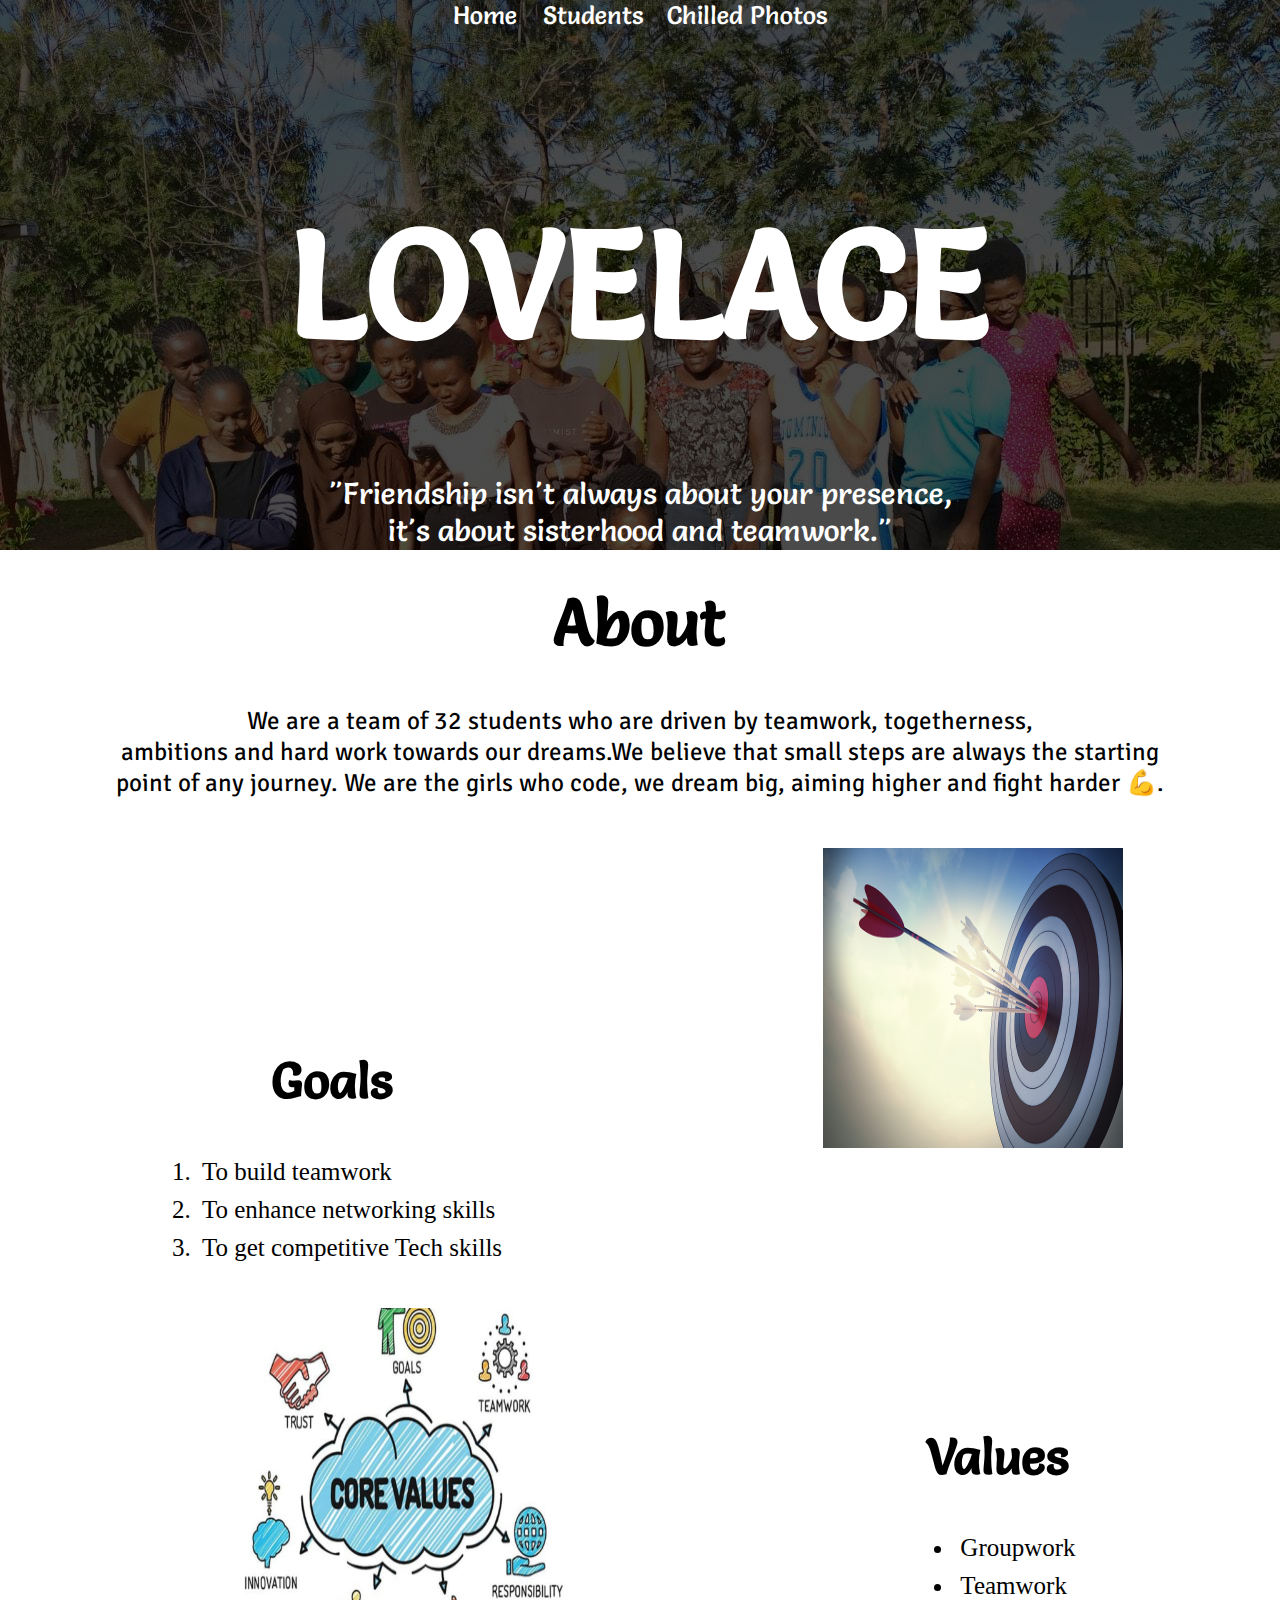
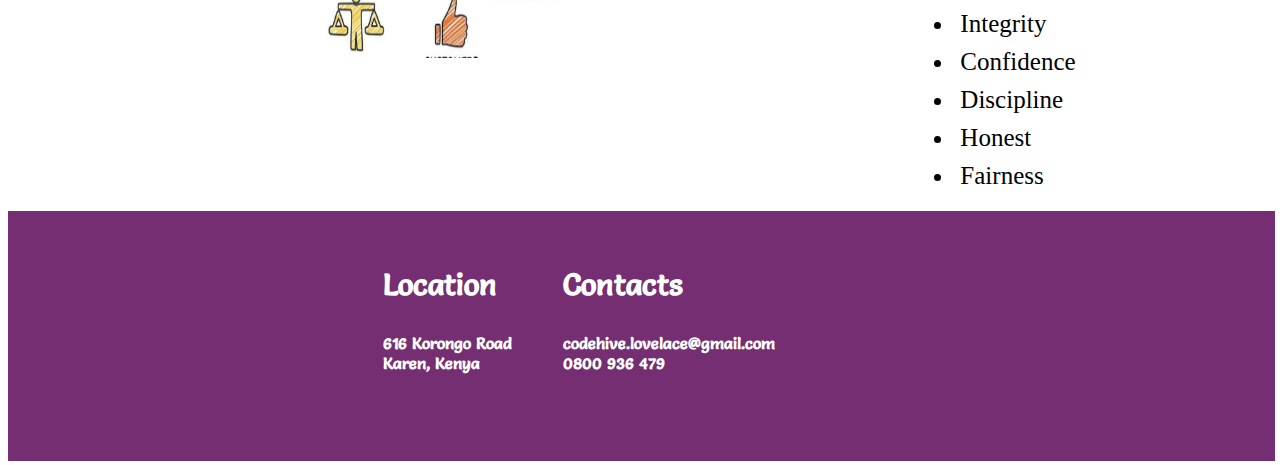
<file: index.html>
<!DOCTYPE html>
<html lang="en">
<head>

  <meta charset="UTF-8">
  <meta http-equiv="X-UA-Compatible" content="IE=edge">
  <meta name="viewport" content="width=device-width, initial-scale=1.0">
  <link rel="stylesheet" href="/style.css">
  <title>Love Lace 2022</title>
</head>

<body>

  <div class="container">
    <div class="nav">
      <div class="fom">
        <nav>
          <li><a href="index.html">Home</a> </li>
          <li><a href="student-one.html">Students</a></li>
          <li><a href="chilled.html">Chilled Photos</a></li>
        </nav>
        <h1 id="lash"> LOVELACE</h1>
        <p class="pal">"Friendship isn't always about your presence,
          <br> it's about sisterhood and teamwork."
        </p>
      </div>
    </div>
  </div>

  <div id="about">
    <div class="kish">

      <h1>About</h1>
      <p>We are a team of 32 students who are driven by teamwork, togetherness,<br> ambitions and hard work towards our
        dreams.We believe that small steps are always the starting<br> point of any journey. We are the girls who code,
        we
        dream big, aiming higher and fight harder 💪.</p>
    </div>

    <div class="len">
      <div class="goal">
        <h2>Goals</h2>
        <ol>
          <li>To build teamwork</li>
          <li>To enhance networking skills</li>
          <li>To get competitive Tech skills</li>
        </ol>
      </div>
      <div class="photo">
        <img src="/images/OG_Social-Media-Goals.jpg" alt="" height="300" width="300">
      </div>
    </div>

    <div class="val">
      <div class="valv">
        <img src="/images/values.jpg" alt="" height="350" width="400">
      </div>
      <div class="ques">
        <h2 class="value">Values</h2>
        <ul>
          <li>Groupwork</li>
          <li>Teamwork</li>
          <li>Integrity</li>
          <li>Confidence</li>
          <li>Discipline</li>
          <li>Honest</li>
          <li>Fairness</li>
        </ul>
      </div>
    </div>

  </div>





  <footer>
    <div class="footer">
      <div class="map">
        <div class="embed">
          <iframe
            src="https://www.google.com/maps/embed?pb=!1m18!1m12!1m3!1d3988.7170169219357!2d36.72493361415844!3d-1.346246399018112!2m3!1f0!2f0!3f0!3m2!1i1024!2i768!4f13.1!3m3!1m2!1s0x182f04cd93940861%3A0x46a53e7b648b21c0!2s616%20Korongo%20Rd%2C%20Nairobi!5e0!3m2!1sen!2ske!4v1648220466868!5m2!1sen!2ske"
            width="350" height="250" style="border:0;" allowfullscreen="" loading="lazy"
            referrerpolicy="no-referrer-when-downgrade"></iframe>
        </div>
        <div class="lock">
          <h3 class="cation">Location</h3>
          <h4>616 Korongo Road <br> Karen, Kenya</h4>
        </div>
        <div class="cont">
          <h3 class="bass">Contacts</h3>
          <h4>codehive.lovelace@gmail.com <br> 0800 936 479</h4>
        </div>
      </div>
      <a href="#" class="fa fa-facebook"></a>
    </div>
  </footer>
</body>
</html>
</file>
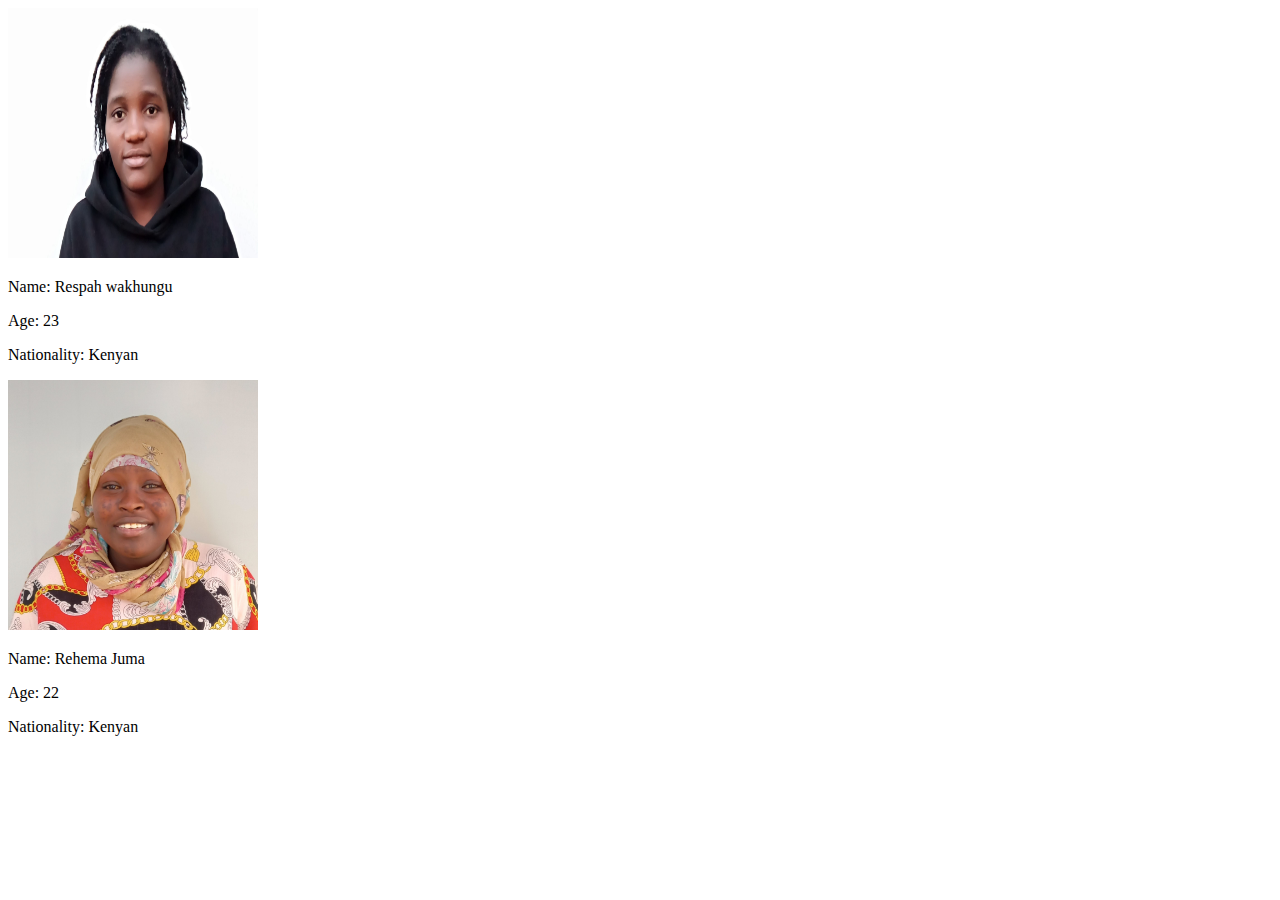
<file: jojo.html>
<!DOCTYPE html>
<html lang="en">

<head>
    <meta charset="UTF-8">
    <meta http-equiv="X-UA-Compatible" content="IE=edge">
    <meta name="viewport" content="width=device-width, initial-scale=1.0">
    <title>love</title>
</head>

<body>
    <div class="col-3">
        <div class="img">
            <img src="/imagestudent/wakhungu.jpg" width="250" height="250" alt="">
        </div>
        <p>Name: Respah wakhungu</p>
        <p>Age: 23</p>
        <p>Nationality: Kenyan</p>
    </div>

    <div class="col-3">
        <div class="img">
            <img src="/rehema.jpg" width="250" height="250" alt="">
        </div>
        <p>Name: Rehema Juma</p>
        <p>Age: 22</p>
        <p>Nationality: Kenyan</p>
    </div>
    
</body>

</html>
</file>
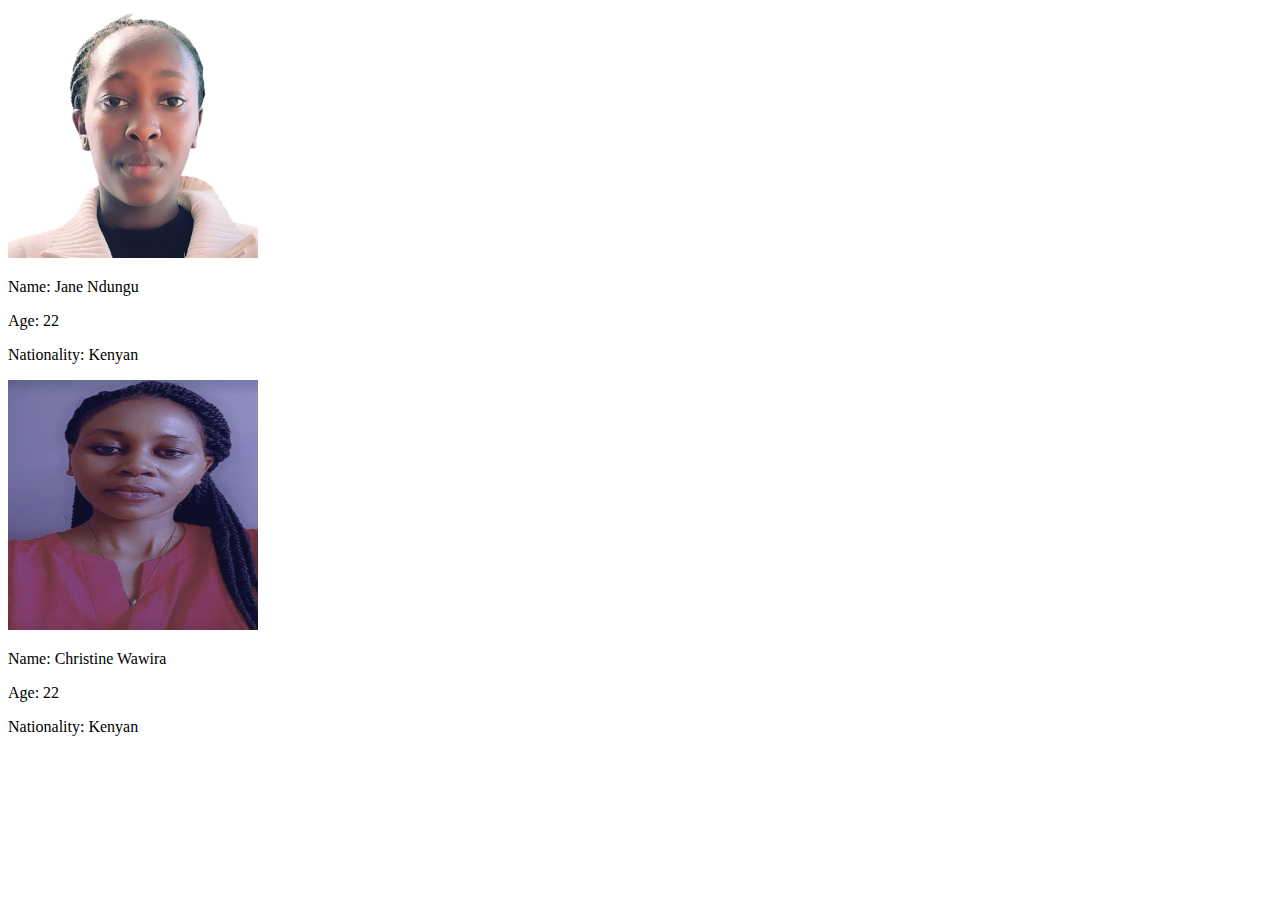
<file: kamau.html>
<!DOCTYPE html>
<html lang="en">
<head>
    <meta charset="UTF-8">
    <meta http-equiv="X-UA-Compatible" content="IE=edge">
    <meta name="viewport" content="width=device-width, initial-scale=1.0">
    <title></title>
</head>
<body>  <div class="img">
    <img src="/images/jane.png" width="250" height="250" alt="">
</div>
<p>Name: Jane Ndungu</p>
<p>Age: 22</p>
<p>Nationality: Kenyan</p>  <div class="img">
    <img src="/images/wawira.jpg" width="250" height="250" alt="">
</div>
<p>Name: Christine Wawira</p>
<p>Age: 22</p>
<p>Nationality: Kenyan</p>

</body>
</html>
</file>
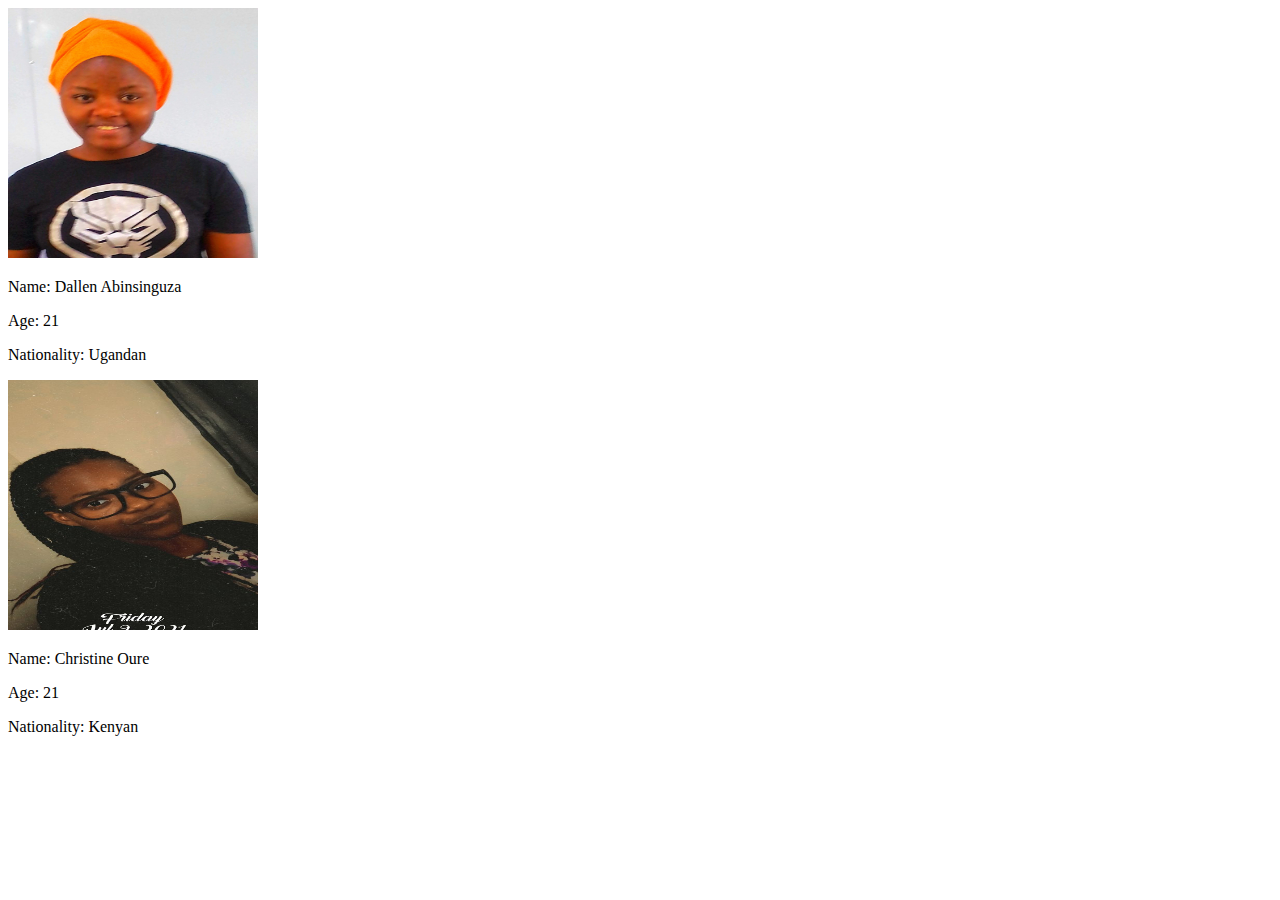
<file: mollen.html>
<!DOCTYPE html>
<html lang="en">
<head>
    <meta charset="UTF-8">
    <meta http-equiv="X-UA-Compatible" content="IE=edge">
    <meta name="viewport" content="width=device-width, initial-scale=1.0">
    <title>Document</title>
</head>
<body>
    <img src="/images/dallen.jpg" width="250" height="250" alt="">
</div>
<p>Name: Dallen Abinsinguza</p>
<p>Age: 21</p>
<p>Nationality: Ugandan</p>
</div>
<div class="img">
    <img src="/images/oure.jpg" width="250" height="250" alt="">
</div>
<p>Name: Christine Oure</p>
<p>Age: 21</p>
<p>Nationality: Kenyan</p>
</div>
</body>
</html>
</file>
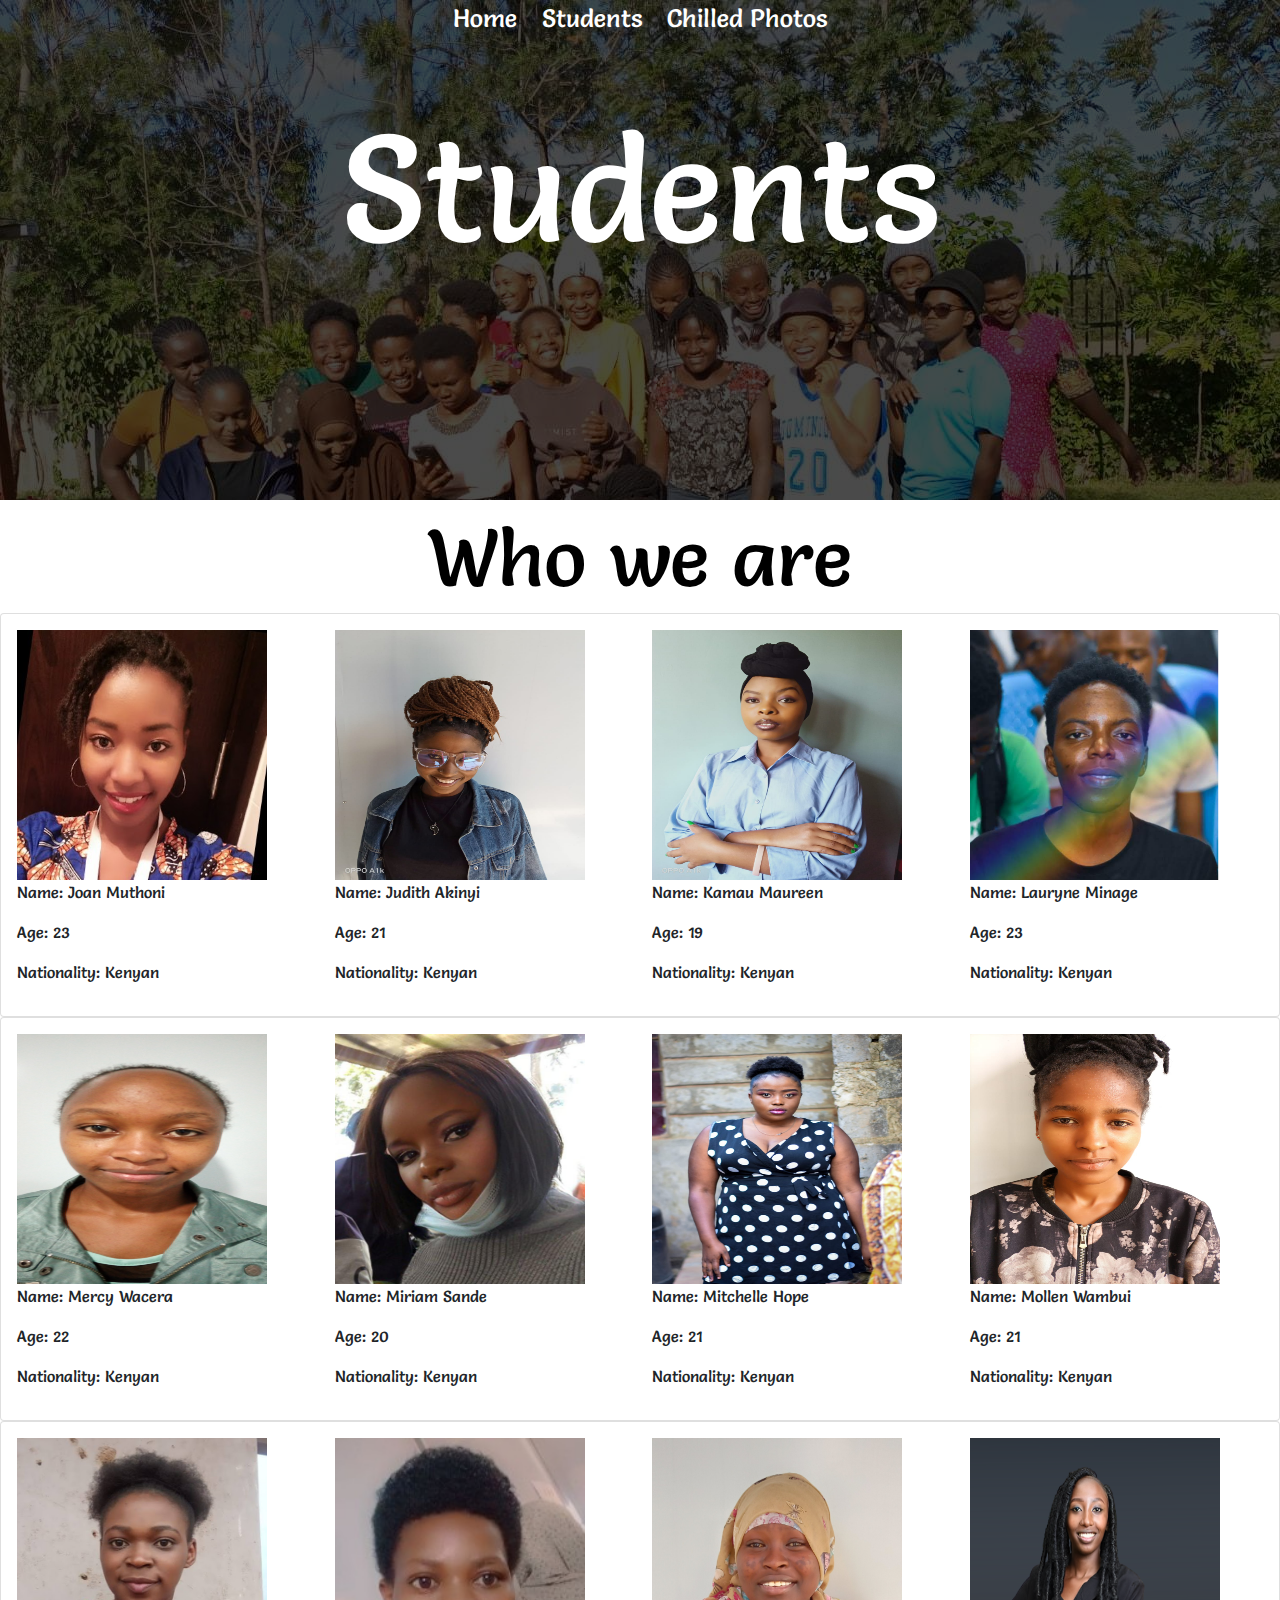
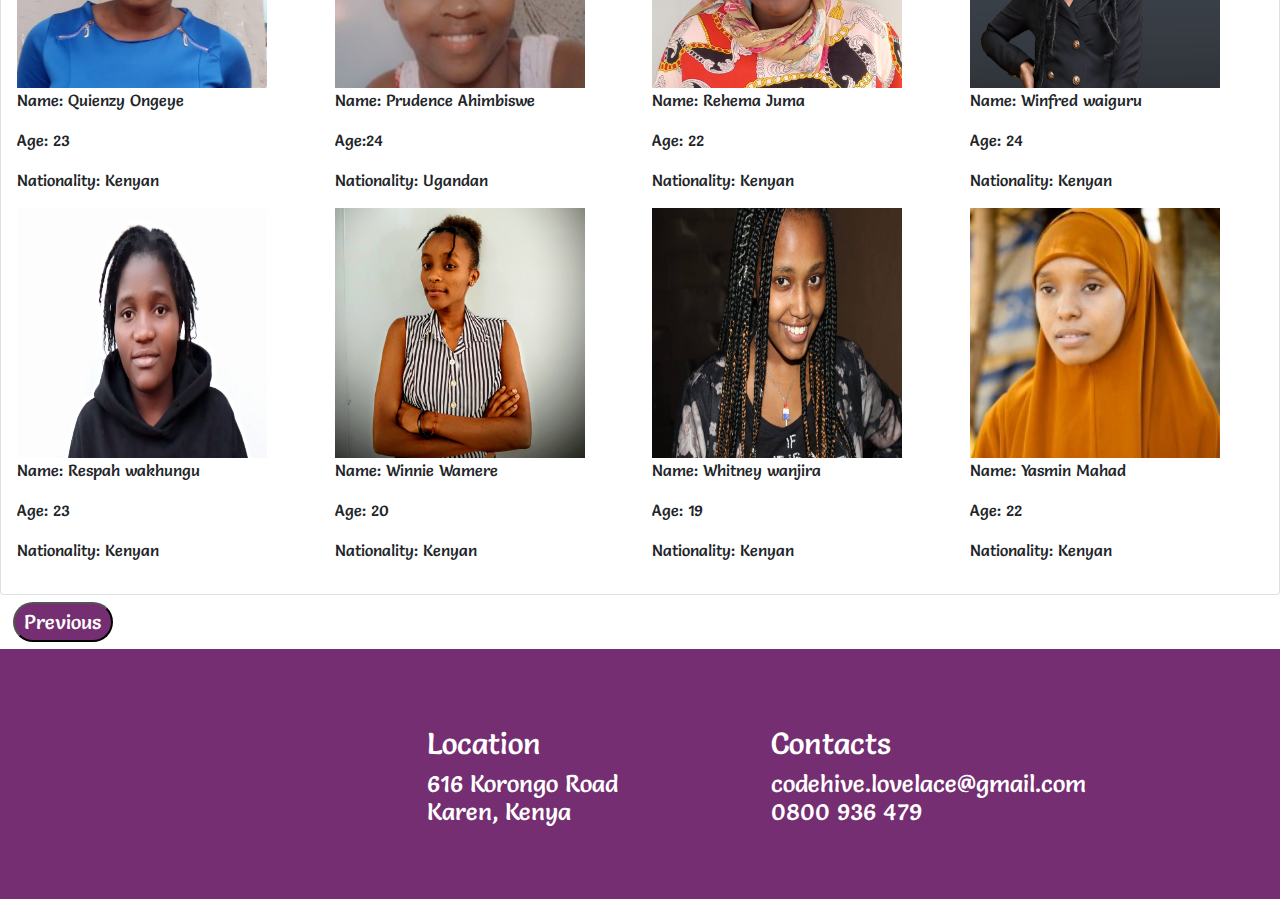
<file: Student-2.html>
<!DOCTYPE html>
<html lang="en">

<head>
    <meta charset="UTF-8">
    <meta http-equiv="X-UA-Compatible" content="IE=edge">
    <meta name="viewport" content="width=device-width, initial-scale=1.0">
    <link rel="stylesheet" href="CSS/bootstrap.min.css">
    <link rel="stylesheet" href="CSS/student-group5.css">
    <title>students</title>
</head>

<body>
    <div class="container">
        <div class="nav">
            <div class="fom">
                <nav>
                    <li><a href="index.html">Home</a></li>
                    <li><a href="student-one.html">Students</a></li>
                    <li><a href="chilled.html">Chilled Photos</a></li>
                </nav>
                <h1 id="lash">Students</h1>
            </div>
        </div>
        <h2>Who we are</h2>
    </div>
    <div class="card">
        <div class="card-body">
            <div class="row">
                <div class="col-3">
                    <div class="img">
                        <img src="/images-group5/jojo.jpeg" width="250" height="250" alt="Joan Muthoni">
                    </div>
                    <p>Name: Joan Muthoni</p>
                    <p>Age: 23</p>
                    <p>Nationality: Kenyan</p>
                </div>
                <div class="col-3">
                    <div class="img">
                        <img src="/images/Judith.jpg" width="250" height="250" alt="Judith Akinyi">
                    </div>
                    <p>Name: Judith Akinyi</p>
                    <p>Age: 21</p>
                    <p>Nationality: Kenyan</p>
                </div>
                <div class="col-3">
                    <div class="img">
                        <img src="/images/Kamau.jpeg" width="250" height="250" alt="Kamau Maureen">
                    </div>
                    <p>Name: Kamau Maureen</p>
                    <p>Age: 19</p>
                    <p>Nationality: Kenyan</p>
                </div>
                <div class="col-3">
                    <div class="img">
                        <img src="/images/Lauryne.jpg" width="250" height="250" alt="Lauryne Minage ">
                    </div>
                    <p>Name: Lauryne Minage </p>
                    <p>Age: 23</p>
                    <p>Nationality: Kenyan</p>
                </div>
            </div>
        </div>
    </div>

    <div class="card">
        <div class="card-body">
            <div class="row">
                <div class="col-3">
                    <div class="img">

                        <img src="/images/Mercy.jpg" width="250" height="250" alt="Mercy Wacera">
                    </div>
                    <p>Name: Mercy Wacera</p>
                    <p>Age: 22</p>
                    <p>Nationality: Kenyan</p>
                </div>
                <div class="col-3">
                    <div class="img">
                        <img src="/images/Miriam.jpg" width="250" height="250" alt="Miriam Sande">
                    </div>
                    <p>Name: Miriam Sande</p>
                    <p>Age: 20</p>
                    <p>Nationality: Kenyan</p>
                </div>
                <div class="col-3">
                    <div class="img">
                        <img src="/images/Mitchelle.jpg" width="250" height="250" alt="Mitchelle Hope">
                    </div>
                    <p>Name: Mitchelle Hope</p>
                    <p>Age: 21</p>
                    <p>Nationality: Kenyan</p>
                </div>
                <div class="col-3">
                    <div class="img">
                        <img src="/images/Mollen.jpg" width="250" height="250" alt="Mollen Wambui">
                    </div>
                    <p>Name: Mollen Wambui</p>
                    <p>Age: 21</p>
                    <p>Nationality: Kenyan</p>
                </div>
            </div>
        </div>
    </div>
    <div class="card">
        <div class="card-body">
            <div class="row">
                <div class="col-3">
                    <div class="img">
                        <img src="/images-group5/ongeye.jpg" width="250" height="250" alt="">
                    </div>
                    <p>Name: Quienzy Ongeye</p>
                    <p>Age: 23</p>
                    <p>Nationality: Kenyan</p>
                </div>
                <div class="col-3">
                    <div class="img">
                        <img src="/images-group5/prudence.jpeg" width="250" height="250" alt="">
                    </div>
                    <p>Name: Prudence Ahimbiswe</p>
                    <p>Age:24 </p>
                    <p>Nationality: Ugandan</p>
                </div>
                <div class="col-3">
                    <div class="img">
                        <img src="/images-group5/rehema.jpg" width="250" height="250" alt="">
                    </div>
                    <p>Name: Rehema Juma</p>
                    <p>Age: 22</p>
                    <p>Nationality: Kenyan</p>
                </div>
                <div class="col-3">
                    <div class="img">
                        <img src="/images-group5/waiguru.png" width="250" height="250" alt="">
                    </div>
                    <p>Name: Winfred waiguru</p>
                    <p>Age: 24</p>
                    <p>Nationality: Kenyan</p>
                </div>
                <div class="col-3">
                    <div class="img">
                        <img src="/images-group5/wakhungu.jpg" width="250" height="250" alt="">
                    </div>
                    <p>Name: Respah wakhungu</p>
                    <p>Age: 23</p>
                    <p>Nationality: Kenyan</p>
                </div>
                <div class="col-3">
                    <div class="img">
                        <img src="/images-group5/wamere.jpg" width="250" height="250" alt="">
                    </div>
                    <p>Name: Winnie Wamere</p>
                    <p>Age: 20</p>
                    <p>Nationality: Kenyan</p>
                </div>
                <div class="col-3">
                    <div class="img">
                        <img src="/images-group5/wanjira.jpg" width="250" height="250" alt="">
                    </div>
                    <p>Name: Whitney wanjira</p>
                    <p>Age: 19</p>
                    <p>Nationality: Kenyan</p>
                </div>
                <div class="col-3">
                    <div class="img">
                        <img src="/images-group5/yas.jpeg" width="250" height="250" alt="">
                    </div>
                    <p>Name: Yasmin Mahad</p>
                    <p>Age: 22</p>
                    <p>Nationality: Kenyan</p>
                </div>
            </div>
        </div>
    </div>
    <div class="btn">
        <button class="bttn"><a href="student-one.html">Previous</a></button>
    </div>
    <footer>
        <div class="footer">
            <div class="map">
                <div class="embed">
                    <iframe
                        src="https://www.google.com/maps/embed?pb=!1m18!1m12!1m3!1d3988.7170169219357!2d36.72493361415844!3d-1.346246399018112!2m3!1f0!2f0!3f0!3m2!1i1024!2i768!4f13.1!3m3!1m2!1s0x182f04cd93940861%3A0x46a53e7b648b21c0!2s616%20Korongo%20Rd%2C%20Nairobi!5e0!3m2!1sen!2ske!4v1648220466868!5m2!1sen!2ske"
                        width="350" height="250" style="border:0;" allowfullscreen="" loading="lazy"
                        referrerpolicy="no-referrer-when-downgrade"></iframe>
                </div>
                <div class="lock">
                    <h3 class="cation">Location</h3>
                    <h4>616 Korongo Road <br> Karen, Kenya</h4>
                </div>
                <div class="cont">
                    <h3 class="bass">Contacts</h3>
                    <h4>codehive.lovelace@gmail.com <br> 0800 936 479</h4>
                </div>
            </div>
            <a href="#" class="fa fa-facebook"></a>

        </div>
    </footer>
</body>

</html>
</file>
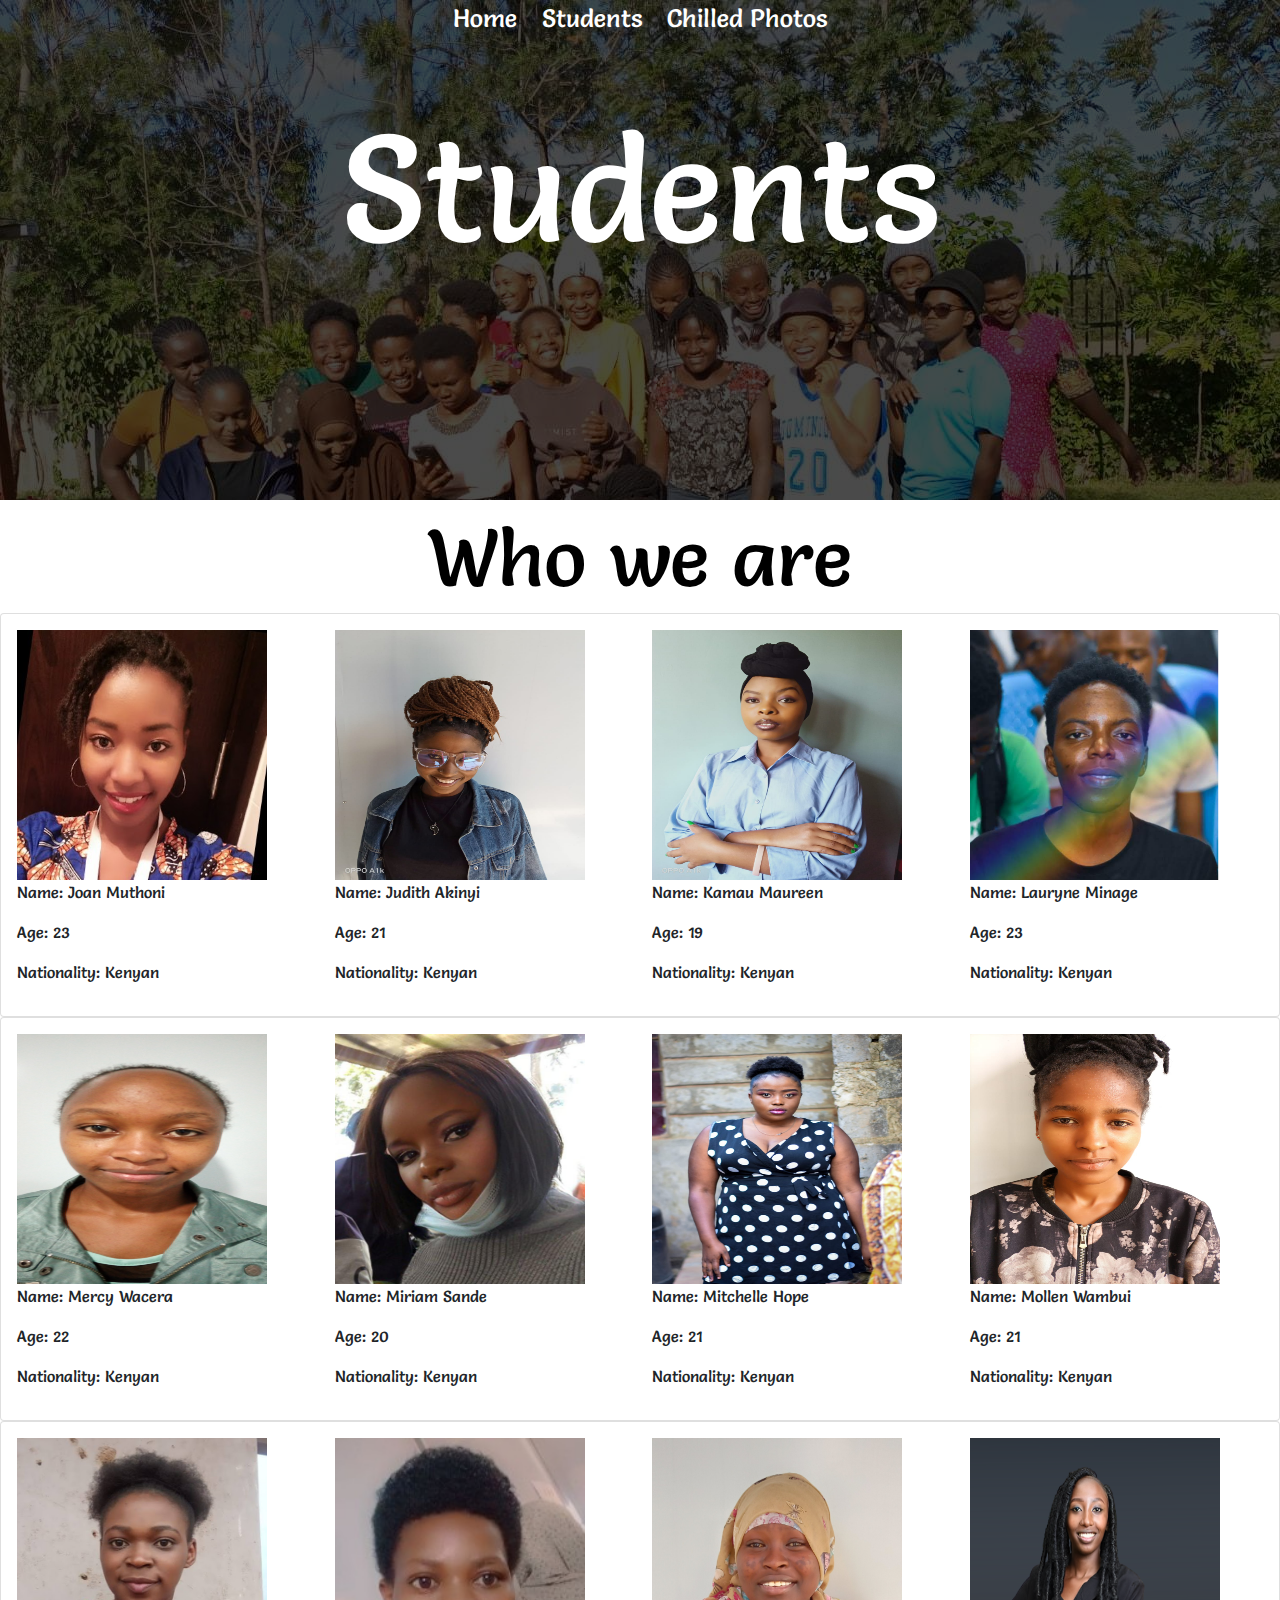
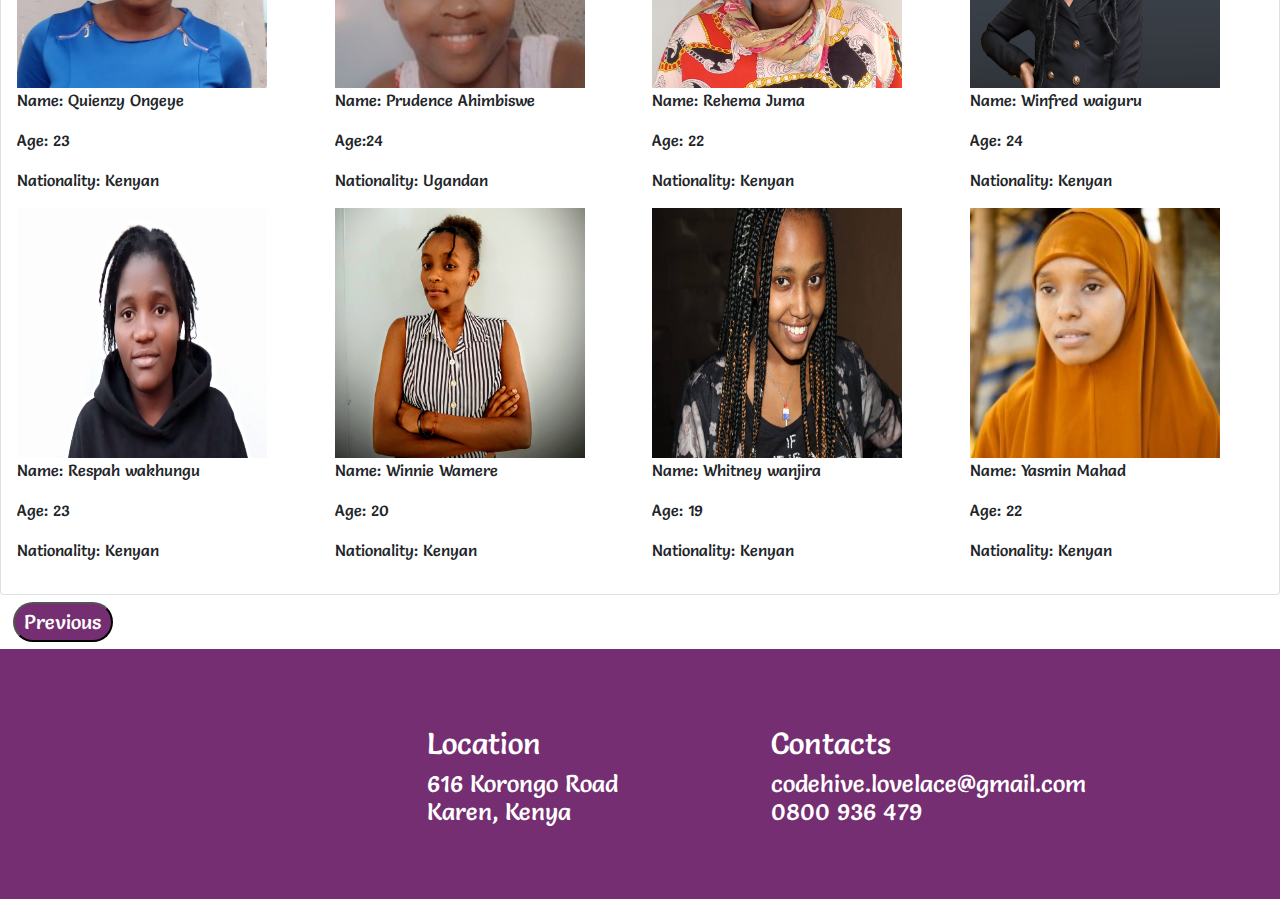
<file: student-grp5.html>
<!DOCTYPE html>
<html lang="en">

<head>
    <meta charset="UTF-8">
    <meta http-equiv="X-UA-Compatible" content="IE=edge">
    <meta name="viewport" content="width=device-width, initial-scale=1.0">
    <link rel="stylesheet" href="css/bootstrap.min.css">
    <link rel="stylesheet" href="css/student-group5.css">
    <title>students</title>
</head>

<body>
    <div class="container">
        <div class="nav">
            <div class="fom">
                <nav>
                    <li><a href="index.html">Home</a></li>
                    <li><a href="student-one.html">Students</a></li>
                    <li><a href="chilled.html">Chilled Photos</a></li>
                </nav>
                <h1 id="lash">Students</h1>
            </div>
        </div>
        <h2>Who we are</h2>
    </div>
    <div class="card">
        <div class="card-body">
            <div class="row">
                <div class="col-3">
                    <div class="img">
                        <img src="/images-group5/jojo.jpeg" width="250" height="250" alt="Joan Muthoni">
                    </div>
                    <p>Name: Joan Muthoni</p>
                    <p>Age: 23</p>
                    <p>Nationality: Kenyan</p>
                </div>
                <div class="col-3">
                    <div class="img">
                        <img src="/images/Judith.jpg" width="250" height="250" alt="Judith Akinyi">
                    </div>
                    <p>Name: Judith Akinyi</p>
                    <p>Age: 21</p>
                    <p>Nationality: Kenyan</p>
                </div>
                <div class="col-3">
                    <div class="img">
                        <img src="/images/Kamau.jpeg" width="250" height="250" alt="Kamau Maureen">
                    </div>
                    <p>Name: Kamau Maureen</p>
                    <p>Age: 19</p>
                    <p>Nationality: Kenyan</p>
                </div>
                <div class="col-3">
                    <div class="img">
                        <img src="/images/Lauryne.jpg" width="250" height="250" alt="Lauryne Minage ">
                    </div>
                    <p>Name: Lauryne Minage </p>
                    <p>Age: 23</p>
                    <p>Nationality: Kenyan</p>
                </div>
            </div>
        </div>
    </div>

    <div class="card">
        <div class="card-body">
            <div class="row">
                <div class="col-3">
                    <div class="img">

                        <img src="/images/Mercy.jpg" width="250" height="250" alt="Mercy Wacera">
                    </div>
                    <p>Name: Mercy Wacera</p>
                    <p>Age: 22</p>
                    <p>Nationality: Kenyan</p>
                </div>
                <div class="col-3">
                    <div class="img">
                        <img src="/images/Miriam.jpg" width="250" height="250" alt="Miriam Sande">
                    </div>
                    <p>Name: Miriam Sande</p>
                    <p>Age: 20</p>
                    <p>Nationality: Kenyan</p>
                </div>
                <div class="col-3">
                    <div class="img">
                        <img src="/images/Mitchelle.jpg" width="250" height="250" alt="Mitchelle Hope">
                    </div>
                    <p>Name: Mitchelle Hope</p>
                    <p>Age: 21</p>
                    <p>Nationality: Kenyan</p>
                </div>
                <div class="col-3">
                    <div class="img">
                        <img src="/images/Mollen.jpg" width="250" height="250" alt="Mollen Wambui">
                    </div>
                    <p>Name: Mollen Wambui</p>
                    <p>Age: 21</p>
                    <p>Nationality: Kenyan</p>
                </div>
            </div>
        </div>
    </div>
    <div class="card">
        <div class="card-body">
            <div class="row">
                <div class="col-3">
                    <div class="img">
                        <img src="/images-group5/ongeye.jpg" width="250" height="250" alt="">
                    </div>
                    <p>Name: Quienzy Ongeye</p>
                    <p>Age: 23</p>
                    <p>Nationality: Kenyan</p>
                </div>
                <div class="col-3">
                    <div class="img">
                        <img src="/images-group5/prudence.jpeg" width="250" height="250" alt="">
                    </div>
                    <p>Name: Prudence Ahimbiswe</p>
                    <p>Age:24 </p>
                    <p>Nationality: Ugandan</p>
                </div>
                <div class="col-3">
                    <div class="img">
                        <img src="/images-group5/rehema.jpg" width="250" height="250" alt="">
                    </div>
                    <p>Name: Rehema Juma</p>
                    <p>Age: 22</p>
                    <p>Nationality: Kenyan</p>
                </div>
                <div class="col-3">
                    <div class="img">
                        <img src="/images-group5/waiguru.png" width="250" height="250" alt="">
                    </div>
                    <p>Name: Winfred waiguru</p>
                    <p>Age: 24</p>
                    <p>Nationality: Kenyan</p>
                </div>
                <div class="col-3">
                    <div class="img">
                        <img src="/images-group5/wakhungu.jpg" width="250" height="250" alt="">
                    </div>
                    <p>Name: Respah wakhungu</p>
                    <p>Age: 23</p>
                    <p>Nationality: Kenyan</p>
                </div>
                <div class="col-3">
                    <div class="img">
                        <img src="/images-group5/wamere.jpg" width="250" height="250" alt="">
                    </div>
                    <p>Name: Winnie Wamere</p>
                    <p>Age: 20</p>
                    <p>Nationality: Kenyan</p>
                </div>
                <div class="col-3">
                    <div class="img">
                        <img src="/images-group5/wanjira.jpg" width="250" height="250" alt="">
                    </div>
                    <p>Name: Whitney wanjira</p>
                    <p>Age: 19</p>
                    <p>Nationality: Kenyan</p>
                </div>
                <div class="col-3">
                    <div class="img">
                        <img src="/images-group5/yas.jpeg" width="250" height="250" alt="">
                    </div>
                    <p>Name: Yasmin Mahad</p>
                    <p>Age: 22</p>
                    <p>Nationality: Kenyan</p>
                </div>
            </div>
        </div>
    </div>
    <div class="btn">
        <button class="bttn"><a href="student-one.html">Previous</a></button>
    </div>
    <footer>
        <div class="footer">
            <div class="map">
                <div class="embed">
                    <iframe
                        src="https://www.google.com/maps/embed?pb=!1m18!1m12!1m3!1d3988.7170169219357!2d36.72493361415844!3d-1.346246399018112!2m3!1f0!2f0!3f0!3m2!1i1024!2i768!4f13.1!3m3!1m2!1s0x182f04cd93940861%3A0x46a53e7b648b21c0!2s616%20Korongo%20Rd%2C%20Nairobi!5e0!3m2!1sen!2ske!4v1648220466868!5m2!1sen!2ske"
                        width="350" height="250" style="border:0;" allowfullscreen="" loading="lazy"
                        referrerpolicy="no-referrer-when-downgrade"></iframe>
                </div>
                <div class="lock">
                    <h3 class="cation">Location</h3>
                    <h4>616 Korongo Road <br> Karen, Kenya</h4>
                </div>
                <div class="cont">
                    <h3 class="bass">Contacts</h3>
                    <h4>codehive.lovelace@gmail.com <br> 0800 936 479</h4>
                </div>
            </div>
            <a href="#" class="fa fa-facebook"></a>

        </div>
    </footer>
</body>

</html>
</file>
<file: style.css>
@import url('https://fonts.googleapis.com/css2?family=Signika+Negative:wght@300&display=swap');
@import url('https://fonts.googleapis.com/css2?family=Salsa&display=swap');
/* Nav section styling */
.nav{
position: absolute;
width: 100%;

height: 550px;
left: 0px;
top: 0px;
background-image: url(/images/back.jpg);

}
.fom{
    position: absolute;
    width: 100%;
    height: 550px;
    left: 0px;
    top: 0px;
    background: rgba(0, 0, 0, 0.705);
}
nav{
    text-align: center;
}
nav li{
    list-style: none;
    display: inline;
    padding: 10px;
    font-size: 25px;
}
nav li a{
    color: white;
    text-decoration: none;
    font-family: 'Salsa', cursive;
}
nav li a:hover{
    background-color: #742E71;
    padding-top: 5px;
    padding-bottom: 5px;
    color: white;
}
#lash{
    color: white;
    font-family: 'Salsa', cursive;
    font-size: 150px;
    text-align: center;
    padding-top: 60px;
}
h2{
    color: black;
    font-size: 80px;
    padding-top: 45.6%;
    text-align: center;
    font-family: 'Salsa', cursive;
}
.pal{
    font-family: 'Salsa', cursive;
    font-size: 30px;
    color: white;
    text-align: center;
    padding-bottom: 20px;
}
@media screen and (max-width:760px){
    .wrapper ul{
        flex-direction: column;
        margin: 0px;
        display: wrap;
    
    }
  .chilled{
     
      width: 200px;
      font-size: small;
     
      
  }
}
.kish{
    padding-top: 42%;
}
h1{
    text-align: center;
    font-family: 'Salsa', cursive;
    font-size: 65px;
}
p{
    text-align: center;
    font-size: 25px;
    font-family: 'Signika Negative', sans-serif;
}
.len{
    display: flex;
    padding-top: 2%;
    justify-content: center;
}
.goal{
    padding-right: 25%;
}
h2{
    font-family: 'Salsa', cursive;
    font-size: 50px;
}
ol li{
    padding: 5px;
    font-size: 25px;
}
.val{
    display: flex;
    padding-top: 2%;
    justify-content: center;
}
.valv{
    padding-right: 25%;
}
ul li{
    padding: 5px;
    font-size: 25px;
}
/* footer */
.footer{
    background-color: #742E71;
    position: absolute;
    width: 99%;
    height: 250px;
    /* left: 0px; */
    /* margin-top: 30%; */
}
.map{
    display: flex;
}
.lock{
    padding-left: 2%;
    padding: 2%;

    /* margin-bottom: 20%; */
}
.cation{
    font-size: 30px;
    color: white;
    font-family: 'Salsa', cursive;
}
h4{
    color: white;
    font-family: 'Salsa', cursive;
}
.bass{
    font-size: 30px;
    color: white;
    /* margin-top: 20px; */
    font-family: 'Salsa', cursive;
}
.cont{
    padding-left: 2%;
    padding: 2%;
    /* margin-bottom: 20%; */
}
</file>
<file: CSS/student-group5.css>
@import url('https://fonts.googleapis.com/css2?family=Salsa&display=swap');
/* Nav section styling */
.nav{
position: absolute;
width: 100%;
height: 500px;
left: 0px;
top: 0px;
background-image: url(/images/back.jpg);
}
.fom{
    position: absolute;
    width: 100%;
    height: 500px;
    left: 0px;
    top: 0px;
    background: rgba(0, 0, 0, 0.705);
}
nav{
    text-align: center;
}
nav li{
    list-style: none;
    display: inline;
    padding: 10px;
    font-size: 25px;
}
nav li a{
    color: white;
    text-decoration: none;
    font-family: 'Salsa', cursive;
}
nav li a:hover{
    background-color: #742E71;
    padding-top: 5px;
    padding-bottom: 5px;
    color: white;
}
#lash{
    color: white;
    font-family: 'Salsa', cursive;
    font-size: 150px;
    text-align: center;
    padding-top: 60px;
}
h2{
    color: black;
    font-size: 80px;
    padding-top: 45.6%;
    text-align: center;
    font-family: 'Salsa', cursive;
}
p{
    font-family: 'Salsa', cursive;
}

  .bttn{
      text-align: center;
      background-color: #742E71;
      height: 40px;
      width: 99.5px;
      font-size: 20px;
      font-family: 'Salsa', cursive;
      border-radius: 50px;
      
  }
  .bttn a{
      text-decoration: none;
      color: white;
  }

/* footer */
.footer{
    background-color: #742E71;
    position: absolute;
    width: 100%;
    height: 250px;
    /* left: 0px; */
    /* margin-top: 30%; */
}
.map{
    display: flex;
}
.lock{
    padding: 6%;
    /* margin-bottom: 20%; */
}
.cation{
    font-size: 30px;
    color: white;
    font-family: 'Salsa', cursive;
}
h4{
    color: white;
    font-family: 'Salsa', cursive;
}
.bass{
    font-size: 30px;
    color: white;
    /* margin-top: 20px; */
    font-family: 'Salsa', cursive;
}
.cont{
    padding: 6%;
    /* margin-bottom: 20%; */
}
</file>
<file: css/student-group5.css>
@import url('https://fonts.googleapis.com/css2?family=Salsa&display=swap');
/* Nav section styling */
.nav{
position: absolute;
width: 100%;
height: 500px;
left: 0px;
top: 0px;
background-image: url(/images/back.jpg);
}
.fom{
    position: absolute;
    width: 100%;
    height: 500px;
    left: 0px;
    top: 0px;
    background: rgba(0, 0, 0, 0.705);
}
nav{
    text-align: center;
}
nav li{
    list-style: none;
    display: inline;
    padding: 10px;
    font-size: 25px;
}
nav li a{
    color: white;
    text-decoration: none;
    font-family: 'Salsa', cursive;
}
nav li a:hover{
    background-color: #742E71;
    padding-top: 5px;
    padding-bottom: 5px;
    color: white;
}
#lash{
    color: white;
    font-family: 'Salsa', cursive;
    font-size: 150px;
    text-align: center;
    padding-top: 60px;
}
h2{
    color: black;
    font-size: 80px;
    padding-top: 45.6%;
    text-align: center;
    font-family: 'Salsa', cursive;
}
p{
    font-family: 'Salsa', cursive;
}

  .bttn{
      text-align: center;
      background-color: #742E71;
      height: 40px;
      width: 99.5px;
      font-size: 20px;
      font-family: 'Salsa', cursive;
      border-radius: 50px;
      
  }
  .bttn a{
      text-decoration: none;
      color: white;
  }

/* footer */
.footer{
    background-color: #742E71;
    position: absolute;
    width: 100%;
    height: 250px;
    /* left: 0px; */
    /* margin-top: 30%; */
}
.map{
    display: flex;
}
.lock{
    padding: 6%;
    /* margin-bottom: 20%; */
}
.cation{
    font-size: 30px;
    color: white;
    font-family: 'Salsa', cursive;
}
h4{
    color: white;
    font-family: 'Salsa', cursive;
}
.bass{
    font-size: 30px;
    color: white;
    /* margin-top: 20px; */
    font-family: 'Salsa', cursive;
}
.cont{
    padding: 6%;
    /* margin-bottom: 20%; */
}
</file>
